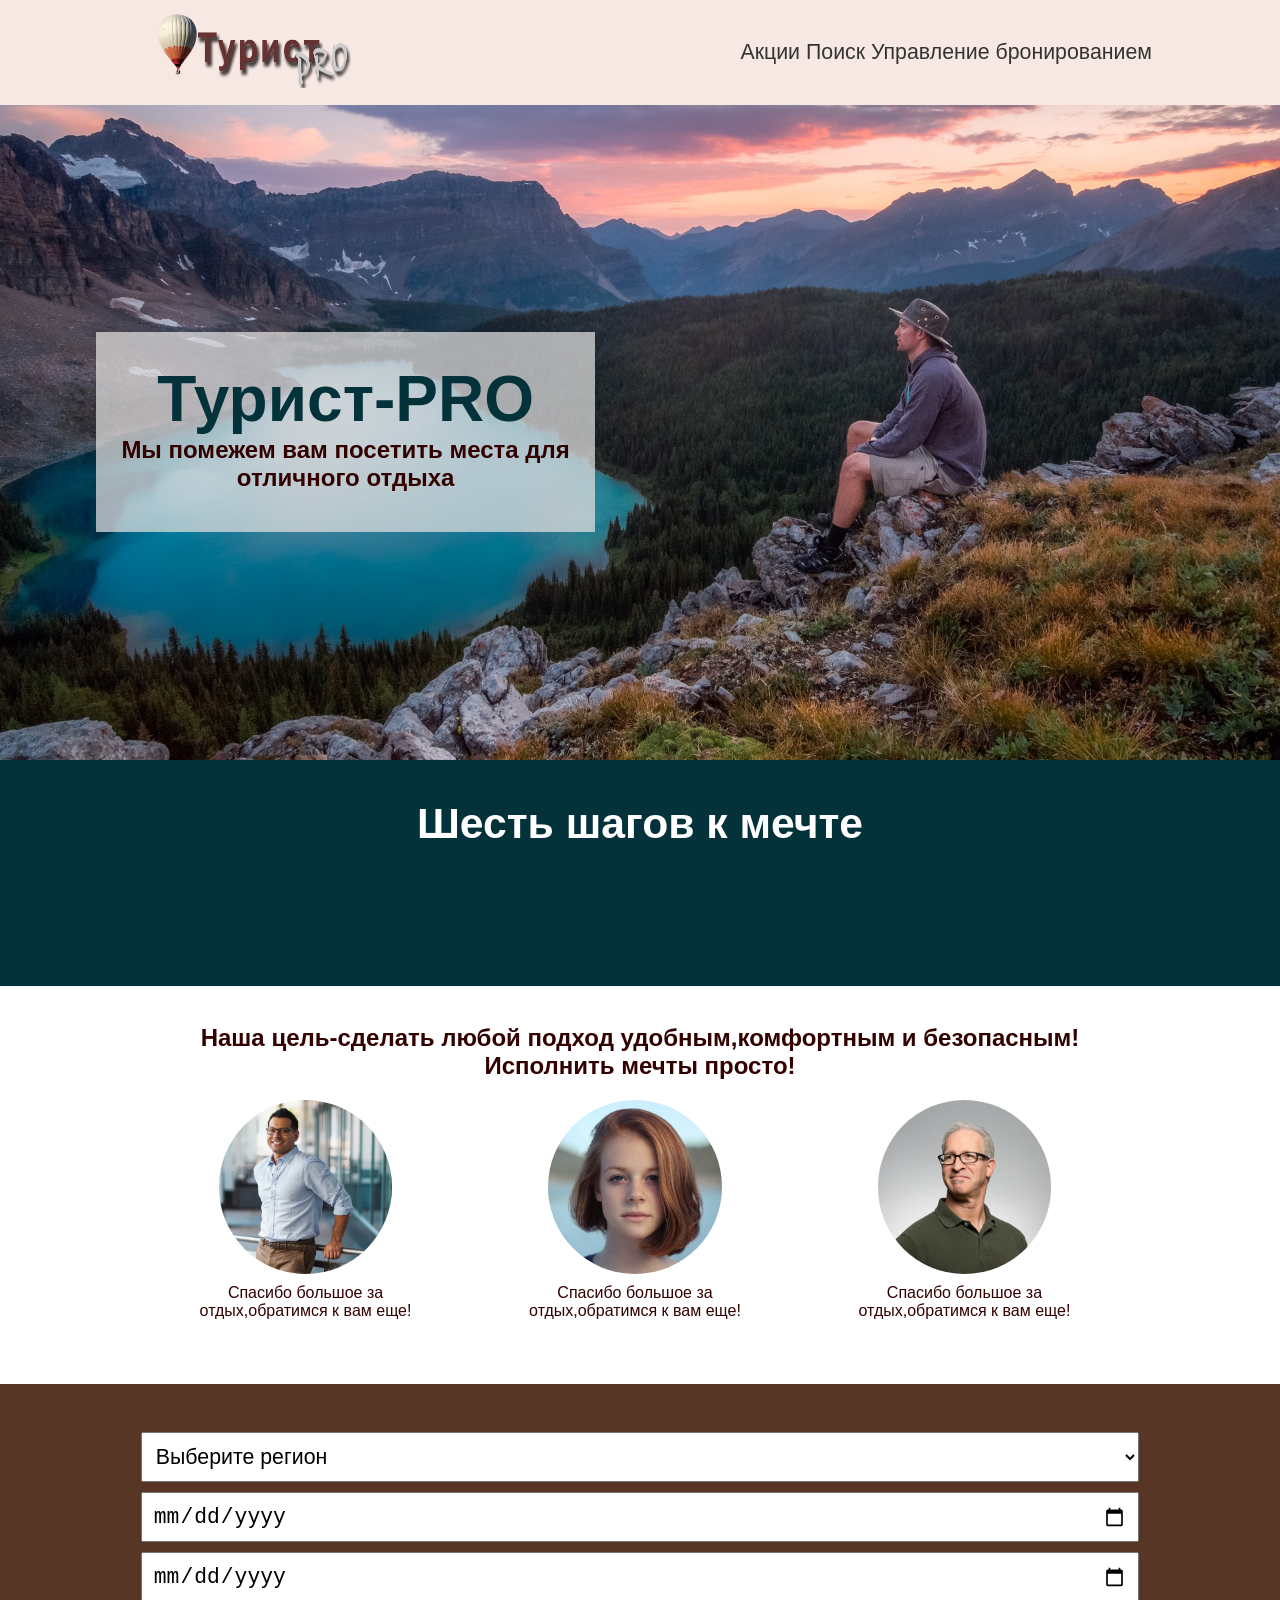
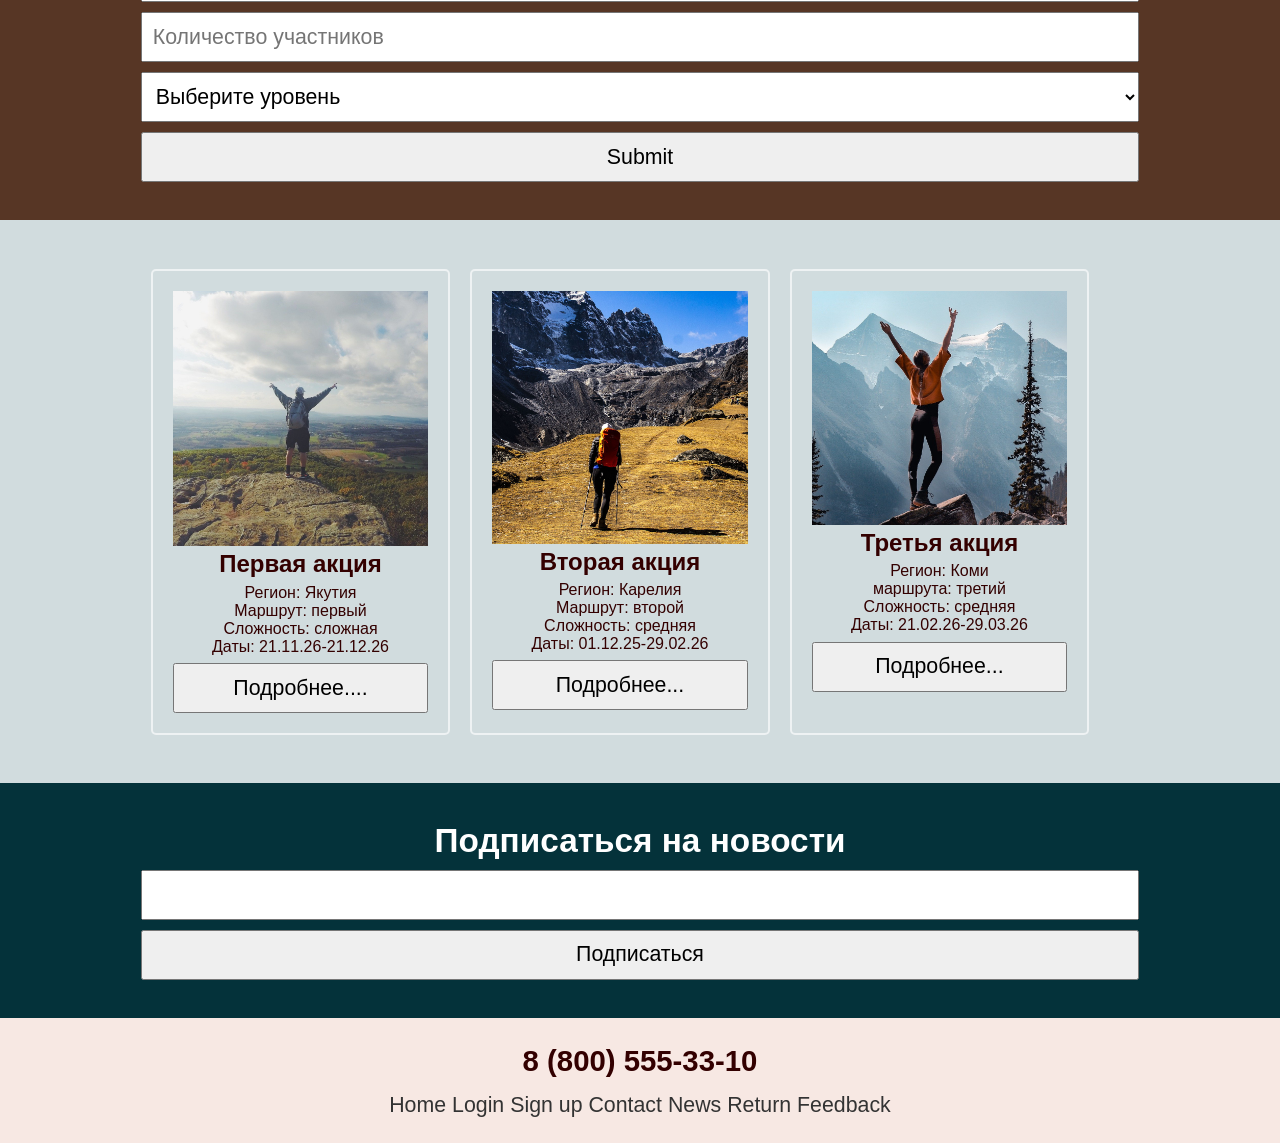
<file: index.html>
<!DOCTYPE html>
<html lang="en">
<head>
    <meta charset="UTF-8">
    <meta name="viewport" content="width=device-width, initial-scale=1.0">
    <title>Сайт Турист-PRO</title>
    <link rel="stylesheet" href="style/style.css">
</head>
<body>

    <!--Шапка сайта-->
    <header>
        <div class="wrapper">
            <div class="content">
                 <div class="logo">
                    <a href="index.html">
                        <img src="Media/image/logo.png" alt="Логотип компании">
                    </a>
                </div>
                <nav>
                    <a href="index.html#promo"> Акции </a>
                    <a href="index.html#search"> Поиск </a>
                    <a href="booking.html"> Управление бронированием </a>
                </nav>
             </div>
        </div>
    </header>

<!--Блок Баннер-->
    <section class="banner" style="background-image: url(./Media/image/banner.jpg); background-repeat: no-repeat; background-size: cover; background-position: center; min-height: 40hv;">
        <div class="wrapper">
            <div class="content">
                <div class="ytp">
                    <h1>Турист-PRO</h1>
                    <h2> Мы помежем вам посетить места для отличного отдыха </h2>
                </div>
            </div>
        </div>
    </section>
 <!--Блок алгоритма-->
    <section class="alg">
        <div class="wrapper">
            <div class="content">
                <h1>Шесть шагов к мечте</h1>
                <div class="steps">
                    <div class="step">Выбери даты</div>
                    <div class="step">Собери компанию</div>
                    <div class="step">Выбери регион</div>
                    <div class="step">Определи зоны</div>
                    <div class="step">Дополнительные услуги</div>
                    <div class="step">Оформи заказ</div>
                </div>
            </div>
        </div>
    </section>

 <!--Блок о компании-->
    <section class="about">
        <div class="wrapper">
            <div class="content">
                <h2>Наша цель-сделать любой подход удобным,комфортным и безопасным!</h2>
            <h2>Исполнить мечты просто!</h2>
             <div class="comment">
                <img src="Media/image/comment_2.jpg" alt="" class="comment_foto">
                <div class="comment_text">Спасибо большое за отдых,обратимся к вам еще!</div> 
             </div>
             <div class="comment">
                <img src="Media/image/comment1.jpg" alt="" class="comment_foto">
                <div class="comment_text">Спасибо большое за отдых,обратимся к вам еще!</div>
             </div>
             <div class="comment">
                <img src="Media/image/comment_3.jpg" alt="" class="comment_foto">
                <div class="comment_text">Спасибо большое за отдых,обратимся к вам еще!</div>
             </div>
                 </div>
            </div> 
        </div>
    </section>
 <!--Блок поиск-->

    <section class="search">
        <div class="wrapper">
            <div class="content">
                <form action="search.html">
                <select name="region" id="region">
                    <option value="region_0">Выберите регион</option>
                    <option value="region_1">Якутия</option>
                    <option value="region_2">Ркспублика Коми</option>
                    <option value="region_3">Краснодарский край</option>
                </select>
                    <input type="date" placeholder="Начало похода">
                    <input type="date" placeholder="Окончание похода">
                    <input type="number" placeholder="Количество участников">
                    <select name="level" id="level">
                        <option value="level_0">Выберите уровень</option>
                        <option value="level_1">Начальный</option>
                        <option value="level_2">Средний</option>
                        <option value="level_3">Продвинутый</option>
                </select>
                <input type="submit">
                </form>
             </div>
        </div>
    </section>
 <!--Блок акции-->

    <section class="promos" id="promos">
         
        <div class="wrapper">
            <div class="content">
                 <div class="promo">
                    <img src="Media/image/promo_1.jpg" alt="фото_акции">
                    <h2>Первая акция</h2>
                    <div class="promo_text">
                        <p>Регион: Якутия </p>
                        <p>Маршрут: первый </p>
                        <p>Сложность: сложная </p>
                        <p>Даты: 21.11.26-21.12.26 </p>
                    </div>
                    <button>Подробнее....</button>
                </div>
                <div class="promo">
                    <img src="Media/image/promo_2.jpg" alt="фото_акции">
                    <h2>Вторая акция</h2>
                    <div class="promo_text">
                        <p>Регион: Карелия </p>
                        <p>Маршрут: второй </p>
                        <p>Сложность: средняя </p>
                        <p>Даты: 01.12.25-29.02.26 </p>
                </div>
                    <button>Подробнее...</button>
                </div>
                <div class="promo">
                    <img src="Media/image/promo_3.jpg" alt="фото_акции">
                    <h2>Третья акция</h2>
                    <div class="promo_text">
                    <p>Регион: Коми</p>
                    <p>маршрута: третий </p>
                    <p>Сложность: средняя </p>
                    <p>Даты: 21.02.26-29.03.26</p>
                    </div>
                    <button>Подробнее...</button>
                </div>
            </div>
        </div>
    </section>

 <!--Блок подписки-->  
    <section class="sub">
        <div class="wrapper">
            <div class="content">
                <h2>Подписаться на новости</h2>
                  <input type="email">
                  <button> Подписаться </button>
            </div>
        </div>
    </section>

<!--Подвал сайта-->
<footer>
    <div class="wrapper">
        <div class="content">
                <h2>8 (800) 555-33-10</h2>
                <nav>
                    <a href="#"> Home </a>
                    <a href="#"> Login </a>
                    <a href="#"> Sign up </a>
                    <a href="#"> Contact </a>
                    <a href="#"> News </a>
                    <a href="#"> Return </a>
                    <a href="#"> Feedback </a>
                </nav>
        </div> 
    </div>
</footer>
</body>
</html>
</file>
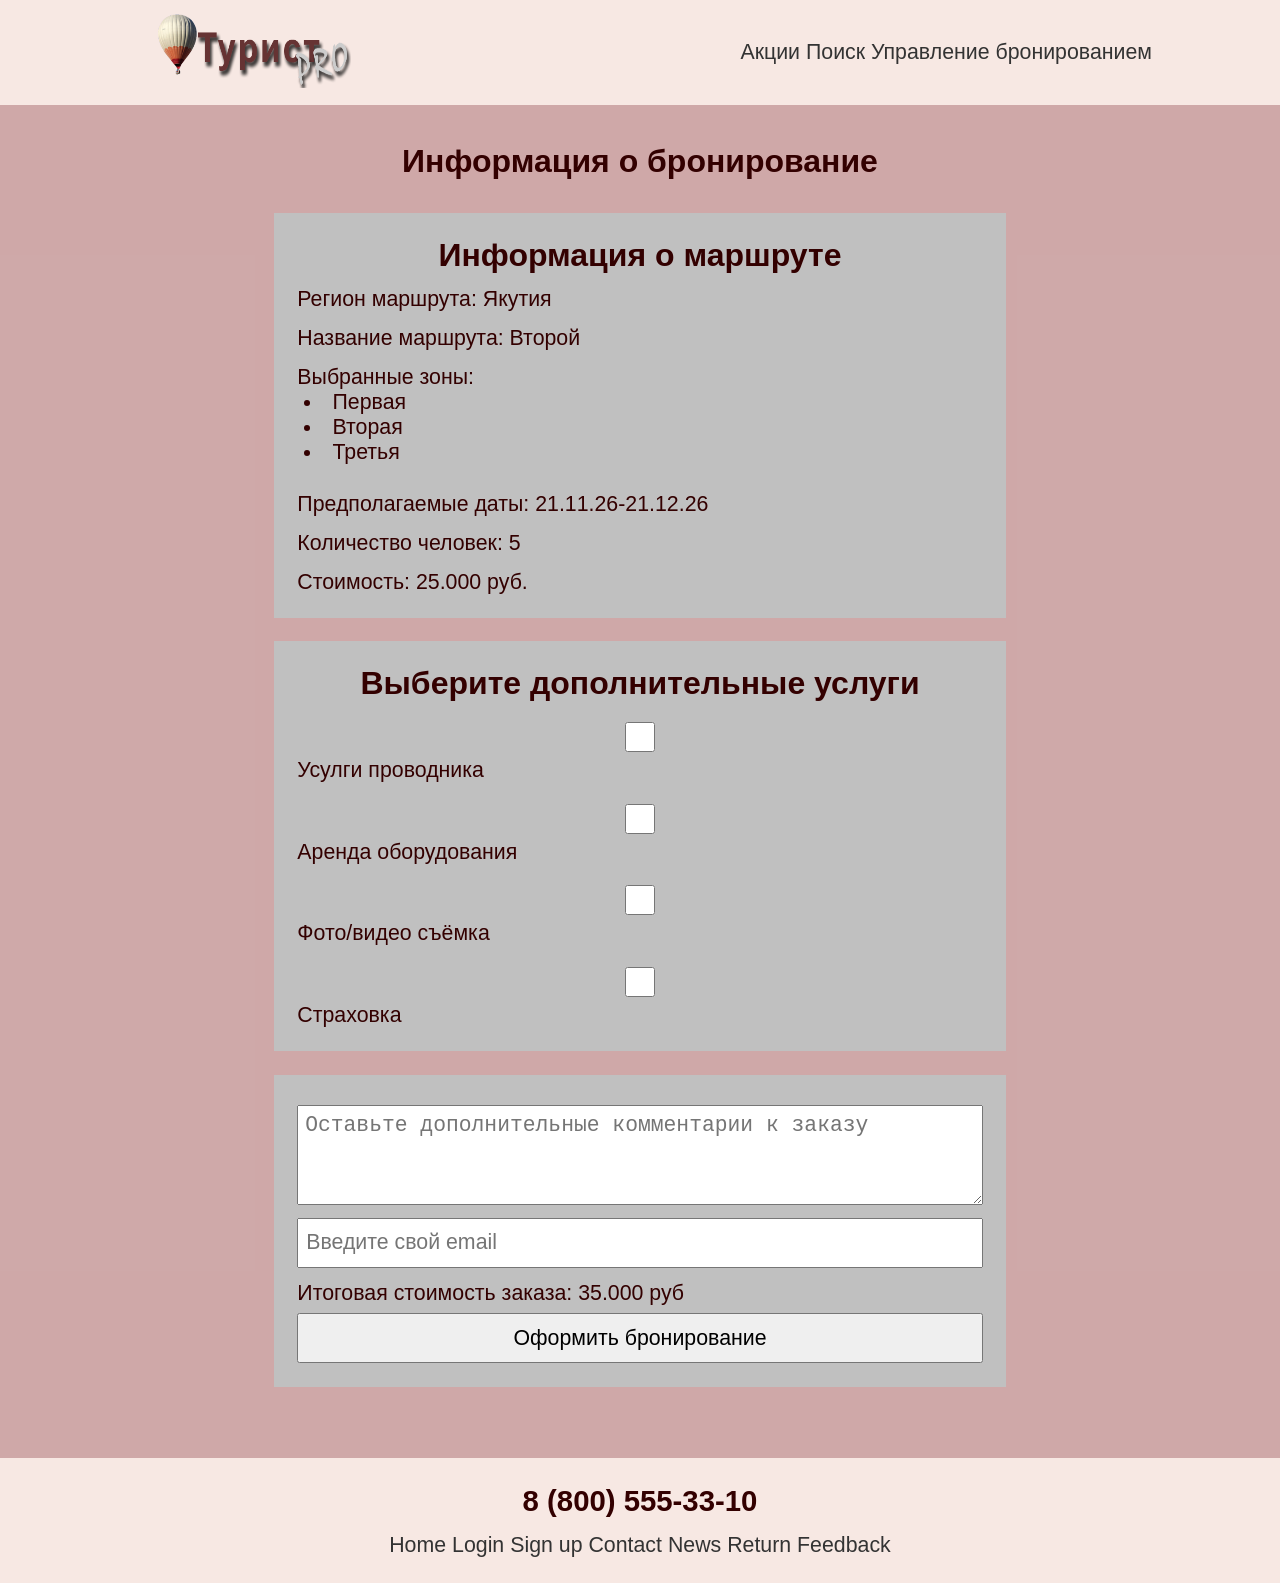
<file: booking.html>
<!DOCTYPE html>
<html lang="en">
<head>
    <meta charset="UTF-8">
    <meta name="viewport" content="width=device-width, initial-scale=1.0">
    <title>Сайт Турист-PRO</title>
    <link rel="stylesheet" href="style/style.css">
</head>
<body>

<!--Шапка сайта-->
    <header>
        <div class="wrapper">
            <div class="content">
                 <div class="logo">
                    <a href="index.html">
                        <img src="Media/image/logo.png" alt="Логотип компании">
                    </a>
                </div>
                <nav>
                     <a href="index.html#promo"> Акции </a>
                    <a href="index.html#search"> Поиск </a>
                    <a href="booking.html"> Управление бронированием </a>
                </nav>
             </div>
        </div>
    </header>
<!--Блок акции-->

    <section class="booking" id="booking">
         
        <div class="wrapper">
            <div class="content">
                    <h2>Информация о бронирование</h2>
                    <div class="content">
                <div class="info">
                    <h2>Информация о маршруте</h2>
                    <p>Регион маршрута: Якутия</p>
                    <p>Название маршрута: Второй</p>
                    <p>Выбранные зоны:
                        <ul>
                            <li>Первая</li>
                            <li>Вторая</li>
                            <li>Третья</li>
                        </ul>
                    </p>
                    <p>Предполагаемые даты: 21.11.26-21.12.26 </p>
                    <p>Количество человек: 5</p>
                    <p>Стоимость: 25.000 руб.</p>
                </div>
                <div class="dop">
                    <h2>Выберите дополнительные услуги</h2>
                    <div class="dop_check"></div>
                    <p><input type="checkbox" name="help"> Усулги проводника</p>
                    <p><input type="checkbox" name="rent"> Аренда оборудования</p>
                    <p><input type="checkbox" name="foto"> Фото/видео съёмка</p>
                    <p><input type="checkbox" name="ins"> Страховка</p>
                </div>
                <div class="other">
                    <textarea placeholder="Оставьте дополнительные комментарии к заказу"></textarea>
                    <input type="email" placeholder="Введите свой email">
                    <p>Итоговая стоимость заказа: 35.000 руб</p>
                    <button class="button_booking">Оформить бронирование</button>
                </div>
            </div>       
        </div>
    </section>

<!--Подвал сайта-->
<footer>
    <div class="wrapper">
        <div class="content">
                <h2>8 (800) 555-33-10</h2>
                <nav>
                    <a href="#"> Home </a>
                    <a href="#"> Login </a>
                    <a href="#"> Sign up </a>
                    <a href="#"> Contact </a>
                    <a href="#"> News </a>
                    <a href="#"> Return </a>
                    <a href="#"> Feedback </a>
                </nav>
        </div> 
    </div>
</footer>
</body>
</html>
</file>
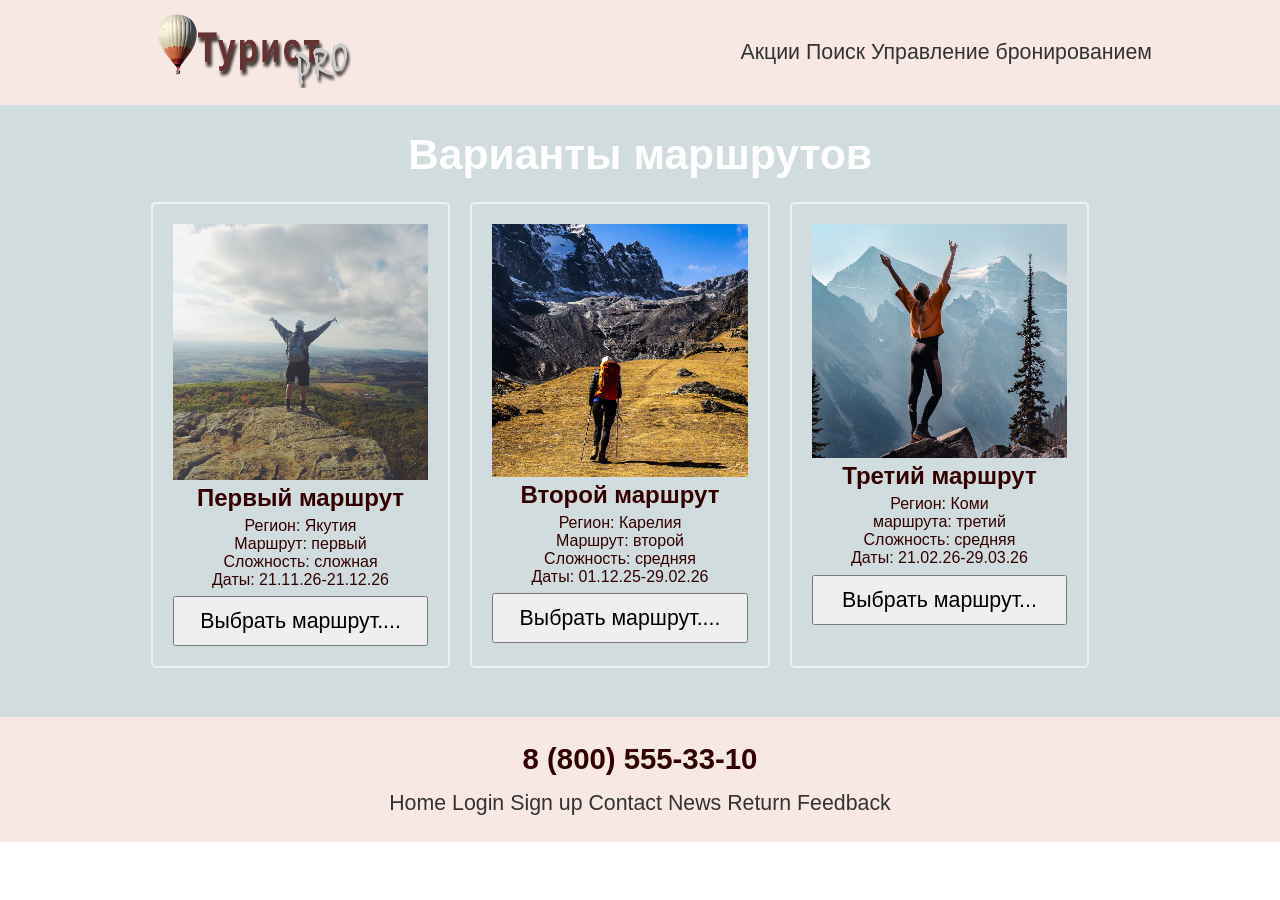
<file: search.html>
<!DOCTYPE html>
<html lang="en">
<head>
    <meta charset="UTF-8">
    <meta name="viewport" content="width=device-width, initial-scale=1.0">
    <title>Сайт Турист-PRO</title>
    <link rel="stylesheet" href="style/style.css">
</head>
<body>

    <!--Шапка сайта-->
    <header>
        <div class="wrapper">
            <div class="content">
                 <div class="logo">
                    <a href="index.html">
                        <img src="Media/image/logo.png" alt="Логотип компании">
                    </a>
                </div>
                <nav>
                     <a href="index.html#promo"> Акции </a>
                    <a href="index.html#search"> Поиск </a>
                    <a href="booking.html"> Управление бронированием </a>
                </nav>
             </div>
        </div>
    </header>
     <!--Блок акции-->

    <section class="promos" id="promos">
         
        <div class="wrapper">
            <h1>Варианты маршрутов</h1>
            <div class="content">
                 <div class="promo">
                    <img src="Media/image/promo_1.jpg" alt="фото_акции">
                    <h2>Первый маршрут</h2>
                    <div class="promo_text">
                        <p>Регион: Якутия </p>
                        <p>Маршрут: первый </p>
                        <p>Сложность: сложная </p>
                        <p>Даты: 21.11.26-21.12.26 </p>
                    </div>
                    <a href="seat.html">
                    <button>Выбрать маршрут....</button> 
                    </a>
                </div>
                <div class="promo">
                    <img src="Media/image/promo_2.jpg" alt="фото_акции">
                    <h2>Второй маршрут</h2>
                    <div class="promo_text">
                        <p>Регион: Карелия </p>
                        <p>Маршрут: второй </p>
                        <p>Сложность: средняя </p>
                        <p>Даты: 01.12.25-29.02.26 </p>
                </div>
                <a href="seat.html">
                    <button>Выбрать маршрут....</button> 
                    </a>
                </div>
                <div class="promo">
                    <img src="Media/image/promo_3.jpg" alt="фото_акции">
                    <h2>Третий маршрут</h2>
                    <div class="promo_text">
                    <p>Регион: Коми</p>
                    <p>маршрута: третий </p>
                    <p>Сложность: средняя </p>
                    <p>Даты: 21.02.26-29.03.26</p>
                </div>
                    <a href="seat.html">
                    <button>Выбрать маршрут...</button>
                    </a>
        </div>
    </section>
    
<!--Подвал сайта-->
<footer>
    <div class="wrapper">
        <div class="content">
                <h2>8 (800) 555-33-10</h2>
                <nav>
                    <a href="#"> Home </a>
                    <a href="#"> Login </a>
                    <a href="#"> Sign up </a>
                    <a href="#"> Contact </a>
                    <a href="#"> News </a>
                    <a href="#"> Return </a>
                    <a href="#"> Feedback </a>
                </nav>
        </div> 
    </div>
</footer>
</body>
</html>
</file>
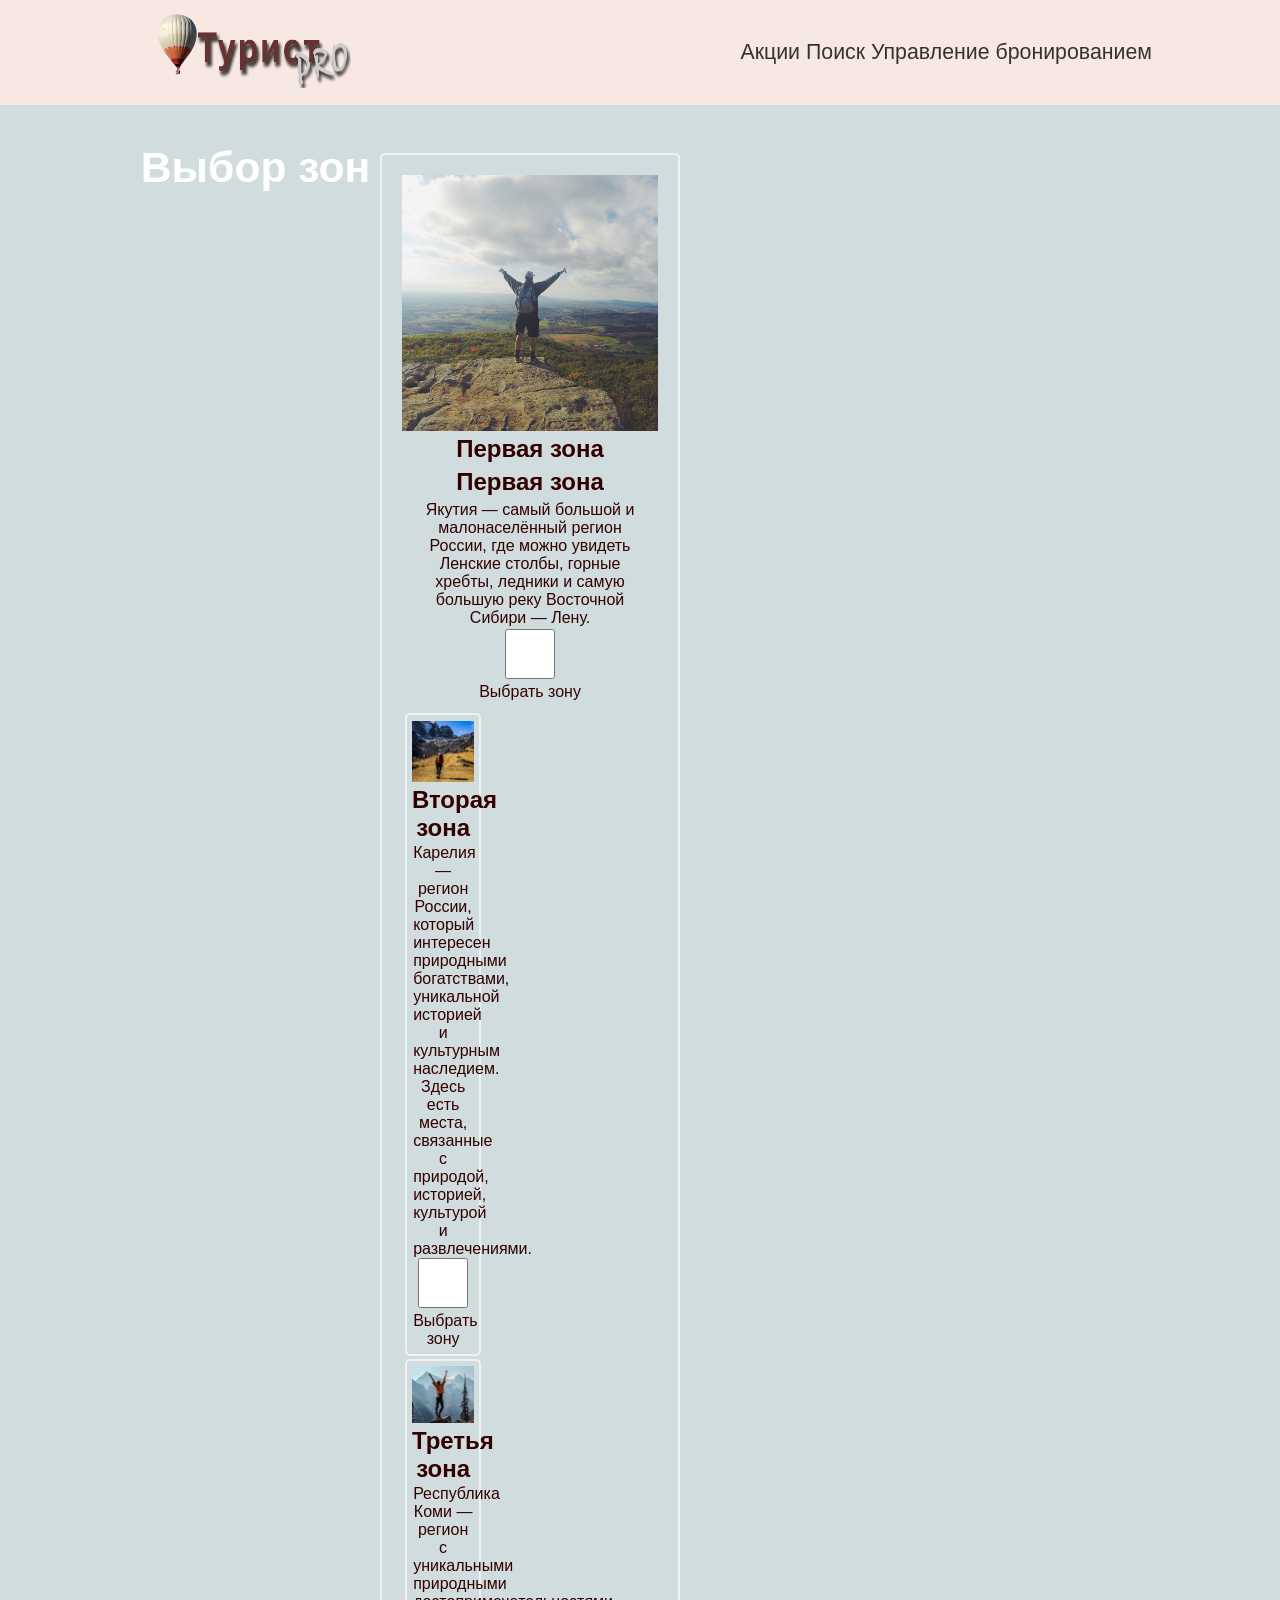
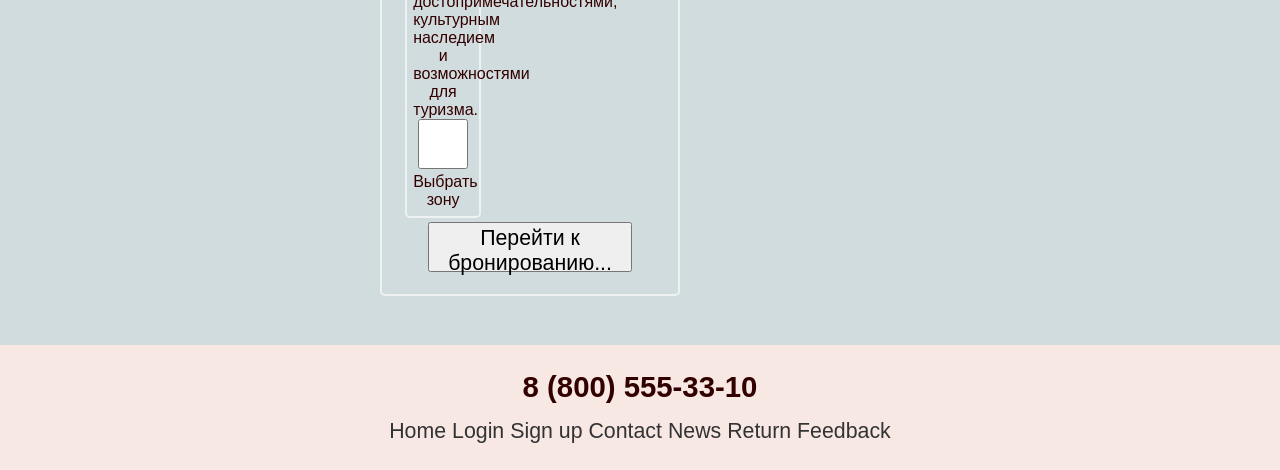
<file: seat.html>
<!DOCTYPE html>
<html lang="en">
<head>
    <meta charset="UTF-8">
    <meta name="viewport" content="width=device-width, initial-scale=1.0">
    <title>Сайт Турист-PRO</title>
    <link rel="stylesheet" href="style/style.css">
</head>
    <body>

<!--Шапка сайта-->
    <header>
        <div class="wrapper">
            <div class="content">
                <div class="logo">
                    <a href="index.html">
                        <img src="Media/image/logo.png" alt="Логотип компании">
                    </a>
                </div>
                <nav>
                     <a href="index.html#promo"> Акции </a>
                    <a href="index.html#search"> Поиск </a>
                    <a href="booking.html"> Управление бронированием </a>
                </nav>
            </div>
        </div>
    </header>
<!--Блок акции-->

    <section class="promos" id="promos">
         
        <div class="wrapper">
            <div class="content">
                    <h1>Выбор зон</h1>
                    <div class="promo">
                    <img src="Media/image/promo_1.jpg" alt="фото_акции">
                    <h2>Первая зона</h2>
                    <div class="promo_text">
                        <h2>Первая зона</h2>
                    <div class="promo_text">
                        <p>Якутия — самый большой и малонаселённый регион России, где можно увидеть Ленские столбы, горные хребты, ледники и самую большую реку Восточной Сибири — Лену. </p>
                        <input type="checkbox" name="first"> Выбрать зону
                    </div>
               </div>
                <div class="promo">
                    <img src="Media/image/promo_2.jpg" alt="фото_акции">
                    <h2>Вторая зона</h2>
                    <div class="promo_text">
                        <p>Карелия — регион России, который интересен природными богатствами, уникальной историей и культурным наследием. Здесь есть места, связанные с природой, историей, культурой и развлечениями.</p>
                        <input type="checkbox" name="first"> Выбрать зону
                    </div>
                </div>
                <div class="promo">
                    <img src="Media/image/promo_3.jpg" alt="фото_акции">
                    <h2>Третья зона</h2>
                    <div class="promo_text">
                    <p>Республика Коми — регион с уникальными природными достопримечательностями, культурным наследием и возможностями для туризма.</p>
                    <input type="checkbox" name="first"> Выбрать зону
                    </div>
                </div>
            <div class="link">
                    <a href="booking.html">
                    <button>Перейти к бронированию...</button>
                    </a>
        </div>
            </div>

    </section>
    
<!--Подвал сайта-->
<footer>
    <div class="wrapper">
        <div class="content">
                <h2>8 (800) 555-33-10</h2>
                <nav>
                    <a href="#"> Home </a>
                    <a href="#"> Login </a>
                    <a href="#"> Sign up </a>
                    <a href="#"> Contact </a>
                    <a href="#"> News </a>
                    <a href="#"> Return </a>
                    <a href="#"> Feedback </a>
                </nav>
        </div> 
    </div>
</footer>
</body>
</html>
</file>
<file: style/style.css>
*{
    margin: 0;
    padding: 0;
    box-sizing: border-box;
}
body
{
    font-family: Arial;
    color: #330000;
}
section
{
    padding: 1% 0;
}
div.wrapper
{
    padding: 1% 0;
}
div.content
{
    width: 80%;
    margin: 0 auto;
    text-align: center;
    padding: 1%;
    overflow: hidden;
}

/*Настройка шапки сайта*/

header .wrapper
{
    background-color: #f7e8e3;
}
header .content
{
    display: flex; /*гибкий контейнер*/
    align-items: center; /*выравнивание по центру*/
    justify-content: space-between; /*распределение элементов по горизонтали*/
    padding: 0;
}
.content .logo img{ 
    height: 75px; 
}
.content nav 
{
    color: #333333;
    font-size: 16pt;
}
.content nav a
{
    text-decoration: none;
    color: #333333;
}
.content nav a:hover
{
    text-decoration: underline;
   cursor: pointer;
}

/*Настройки блока алгоритма*/

.alg
{
    background-color: #04323a;
}
h1
{
    font-size: 32pt;
    color: #ffffff;
}
section.alg div.steps
{
    margin-top: 3%;
    display: flex;
    justify-content: space-between;
}
section.alg div.step
{
    font-size: 13pt;
    background-color: #d1dcde;
    width: 15%;
    padding: 10px 20px;
    border-radius: 20px;
}

/*Настройка блока о компании*/

div.comment
{
    width: 33%;
    float: left;
    padding: 2%;
}
div.comment img.comment_foto{
    width: 60%;
    margin: 0 auto;
    border-radius: 50%; /*делаем идеальное фото 300*300 круглым*/
}
div.comment div.comment_text
{
    padding: 2%;
}

/*Настройка блока Поиск*/

section.search
{
    background-color: #573625;
}
select, input, button, textarea
{
    width: 100%;
    height: 50px;
    margin-top: 1%;
    padding: 1%;
    font-size: 16pt;
}

/* Настройка блока акций */

section.promos
{
    background-color: #d1dcde;
}
section.promos .content{
    display: flex;
    flex-wrap: wrap;
}
div.promo
{
    width: 30%;
    margin: 1%;
    padding: 2%;
    border: 2px solid #eef2f3;
    border-radius: 5px;
}
div.promo img
{
    width: 100%;
    margin: 0 auto;
}
div.promo div.promo_text
{
    padding: 2%;
}

/* Настройка блока Подписка*/

section.sub
{
    background-color: #04323a;
}
section.sub h2{
    font-size: 25pt;
    color: #ffffff;
}

/* Настройка блока Подвал*/

footer
{
    background-color:#f7e8e3;
}
footer h2
{
    font-size: 22pt;
}
footer nav
{
    padding-top: 15px;
}

/*Оформление страницы Результаты поиска*/

h1
{
    text-align: center;
}

/*Оформление страницы Выбор зон*/

.content img
{
    width: 80%;
    margin: 0% auto;
}
.wrapper .link
{
    width: 80%;
    margin: 0 auto;
}

/*Оформление страницы Выбор зон*/

.content img
{
    width: 80%;
    margin: 0% auto;
}
.wrapper .link
{
    width: 80%;
    margin: 0 auto;
}

/*Оформление страницы Бронирование*/ 

section.booking
{
background-color: #99464677;
}
.booking .content
{
    font-size: 16pt;
    padding: 1%;
    text-align: left;
}
.booking .content p
{
    padding-top: 2%;
}
.info, .dop, .other{
    background-color: #c0c0c0; padding: 3%;
    margin: 3%;
    overflow: hidden;
}
h2
{
    text-align: center;
}
ul
{
list-style-position: inside;
padding-left: 1%;
}
.dop input[type=checkbox]
{
    height: 30px;
}
.dop_check
{
    display: flex;
    justify-content: space-between;
    text-align: center;
}
.booking .button_booking{
    height: 50px;
}

/*Шаги с анимацией*/ 

section.alg div.steps
{
    margin-top: 3%;
    overflow: hidden;
    
}

section.alg div.step
{
    font-size: 16pt;
    background-color: #d1dcde;
    padding: 10px 20px;
    border-radius: 20px;

   
    animation: round 24s infinite; 
    opacity: 0; 
    width: 100%;
    height: 80%;
}

@keyframes round
{
    12.5% {opacity: 1;}
    25% {opacity: 0;}
}

/*время задержки перед стартом анимации*/

div.steps div:nth-child(6) {animation-delay: 24s;}
div.steps div:nth-child(5) {animation-delay: 20s;}
div.steps div:nth-child(4) {animation-delay: 16s;}
div.steps div:nth-child(3) {animation-delay: 12s;}
div.steps div:nth-child(2) {animation-delay: 8s;}
div.steps div:nth-child(1) {animation-delay: 4s;}
 */
/*Оформление блока баннер*/

section.banner{
   
    min-height: 40vh;
    background-repeat: no-repeat;
    background-position: center;
    background-size: cover;
}  

section.banner div.wrapper
{
    display: flex;
    align-items: center;
    width: 50%;
    min-height: 70vh;
    margin-left: 2%;
    

}
section.banner div.wrapper h1
{
    font-size: 4em;
    color: #04323a;
    font-weight: bold;
    padding-top: 30px;
}
.banner .ytp{
    background-color: rgba(224, 223, 223, 0.733);
    height: 200px;
    
}


@media screen and (max-device-width: 480px){
    /*Настройка шапки*/
    .content .logo img{ 
        height: 100%;
    }

    .content nav
{
        font-size: 8pt;
}
    /*Настройка блока с баннером*/
    section.banner 
{
        max-height: 40vh;
        background-size: auto;
}
    section.banner div.wrapper h1
    {
        font-size: 20pt;
    }
    /*Настройки заголовков*/
    h1 {
        font-size: 20pt;
    }

    .content h2 {font-size: 16pt;}


    /*Настройки слайдера*/
    section.alg div.step
{
    font-size: 22pt;
    padding: 1% 2%;
}
    /*Настройка блока Отзывы*/
    div.comment {
        width: 100%;
    } 
}
    /*Настройка страницы Управление бронирование*/

    .dop h2, footer h2
    {
        font-size: 18 pt;
    }
    .dop_check
    {
        display: block;
        font-size: 10pt;
    }
    .dop_check p {
        float: none;
    }
    .other textarea
    {
        height: 100px;
    }
    .other button
    {
        height: 100px;
    }

@media screen and (max-device-width: 768px){
     /*Настройка блока с баннером*/
     section.banner
     {
        max-height: 40vh;
     }
     section.banner div.wrapper
     {
        width: 96%;
        background-color: rgba(165, 165, 165, 0.075);
     }
      section.banner div.wrapper h1
      {
        font-size: 4em;
      }
      /*Настройка блока Акции*/
      div.promo {
        width: 100%;
    }
      div.prom img
      {
        width: 50%;
        margin: 0 auto;
        float: left;
      }
      /*Настройка страницы Управление бронирование*/
      .dop .dop_check
    {
        font-size: 11pt;
    }
}
@media screen and (max-device-width: 1200px){
    section.banner div.wrapper h1
    {
        font-size: 4em;
    }
}
@media screen and (max-device-width: 960px){
    section.banner div.wrapper h1
    {
        font-size: 5em;
    }
}
</file>
